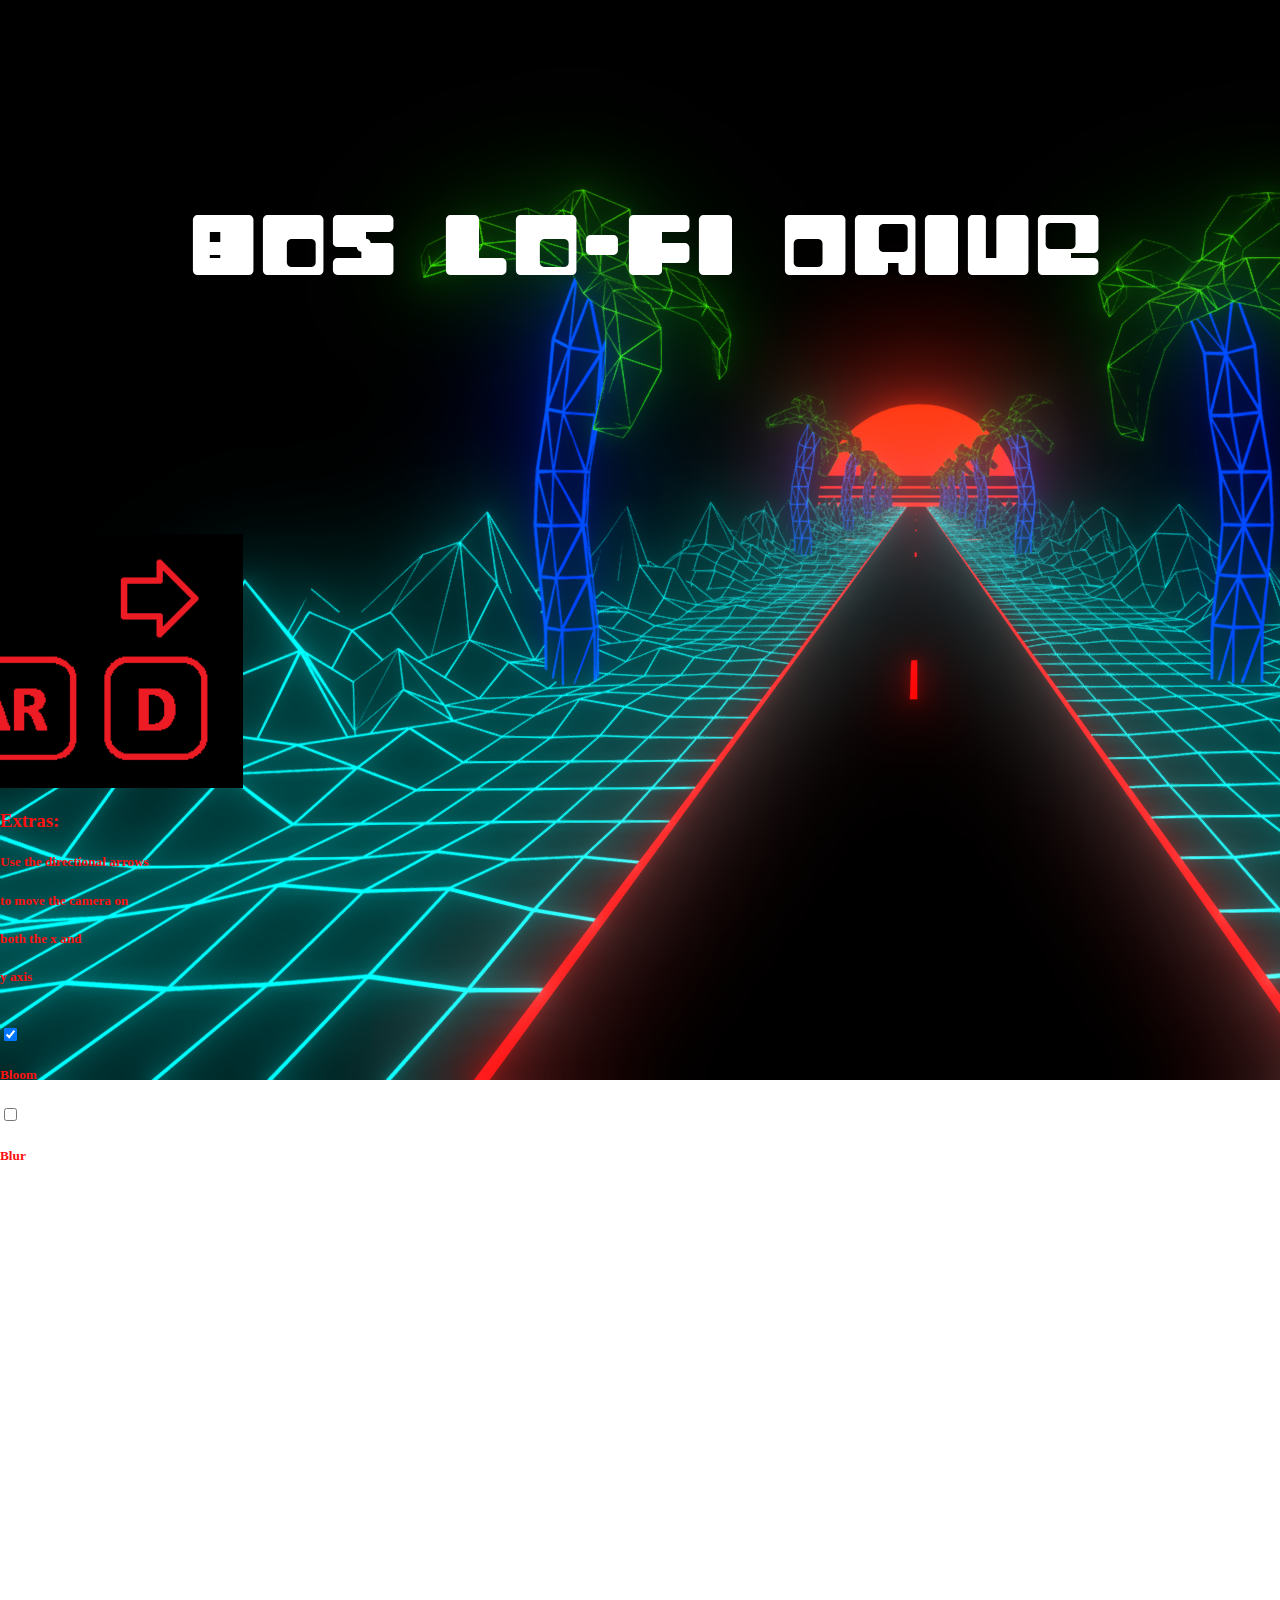
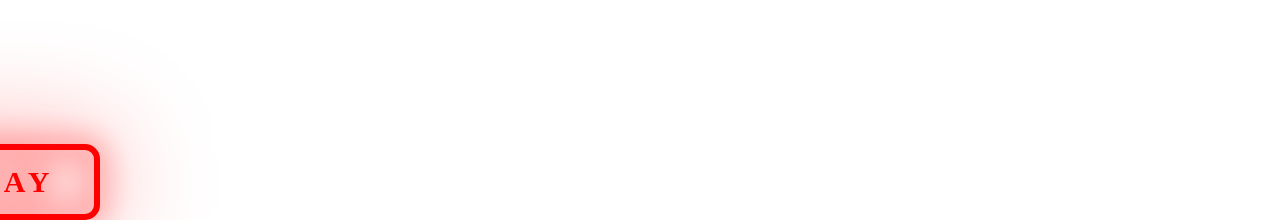
<file: index.html>
<!DOCTYPE html>
<html>
	<head>
		<meta charset="utf-8">
		<title>lo-fi drive</title>

		<meta name="viewport" content="width=device-width, initial-scale=1">
		<link href="https://cdn.jsdelivr.net/npm/bootstrap@5.2.0/dist/css/bootstrap.min.css" rel="stylesheet" integrity="sha384-gH2yIJqKdNHPEq0n4Mqa/HGKIhSkIHeL5AyhkYV8i59U5AR6csBvApHHNl/vI1Bx" crossorigin="anonymous">
		<link rel="stylesheet" href="https://cdn.jsdelivr.net/npm/bootstrap-icons@1.3.0/font/bootstrap-icons.css">

		<link rel="stylesheet" href="src/css/index.css">
		<script src="https://ajax.googleapis.com/ajax/libs/jquery/3.6.0/jquery.min.js"></script>
		<script src="https://cdn.jsdelivr.net/npm/bootstrap@5.2.0/dist/js/bootstrap.bundle.min.js" integrity="sha384-A3rJD856KowSb7dwlZdYEkO39Gagi7vIsF0jrRAoQmDKKtQBHUuLZ9AsSv4jD4Xa" crossorigin="anonymous"></script>
		<script src="https://cdn.jsdelivr.net/npm/@popperjs/core@2.11.5/dist/umd/popper.min.js" integrity="sha384-Xe+8cL9oJa6tN/veChSP7q+mnSPaj5Bcu9mPX5F5xIGE0DVittaqT5lorf0EI7Vk" crossorigin="anonymous"></script>
		<script src="https://cdn.jsdelivr.net/npm/bootstrap@5.2.0/dist/js/bootstrap.min.js" integrity="sha384-ODmDIVzN+pFdexxHEHFBQH3/9/vQ9uori45z4JjnFsRydbmQbmL5t1tQ0culUzyK" crossorigin="anonymous"></script>
		
		<style>
			body  {background-image: url("./images/wallpaper.png");}
		</style>
	</head>
	<body>
		
		<div class = "container text-center" id = "pageGrid">

			<div class = "row">
				<div class = "col">
					<div class = "container" >
						<p class= "glow" id = "idGameName">80s LO-FI DRIVE</p>
					</div>
				</div>
			</div>

			<div class = "row">
				<div class = "col" id = "instructions">
					<h3>How to play:</h3>
					<img src = "./images/commands.png" id = "commands">
				</div>
			
				<div class = "col">
				</div>

				<div class = "col" id = "extras">
					<h3> Extras:</h3>
					<h5>Use the directional arrows </h5>
					<h5>to move the camera on </h5>
					<h5> both the x and </h5>
					<h5>y axis </h5>
					<br>
					<input class="form-check-input" onclick = "changeBloom()" type="checkbox" value="true" id="checkBloom" checked>
					<label class="form-check-label" for="flexCheckDefault">
				 	<h5>Bloom</h5>

					 <input class="form-check-input" onclick = "changeBlur()" type="checkbox" value="false" id="checkBlur">
					 <label class="form-check-label" for="flexCheckDefault">
					 <h5>Blur</h5>
				</div>
			</div>

			<div class = "row justify-content-md-center" id = "selectDifficulty">
					<h2 class = "glow" id = "diffSelection">Select difficulty</h2>
					<div class = "col"></div>
					<div class = "col d-flex flex-row justify-content-center" id = "diffArrows">	
						<i class="bi bi-arrow-left-circle glow p-2" id = "leftArrow" onclick = "decreaseDifficulty()"></i>
						<h3 class = "glow " id="difficulty">NORMAL</h3>
						<i class="bi bi-arrow-right-circle glow p-2" id = "rightArrow" onclick = "increaseDifficulty()"></i>
					</div>
					<div class = "col"></div>
					<div class = "button" id = "btnPLAY" style="position: absolute;" onclick = "play()">PLAY</div>
			</div>

		</div>
		

		<script src='./src/index.js'></script>
	</body>
</html>
</file>
<file: src/css/index.css>
@import url("https://fonts.googleapis.com/css2?family=Asap&family=Roboto:ital,wght@0,500;0,900;1,500&display=swap");

@font-face {
  font-family: lo-fiFont;
  src: url("../fonts/digit_lofi/DIGILF__.TTF");
}

body {
  margin: 0px;
  padding: 0px;
  background-repeat: no-repeat;

}

.glow {
  font-family: lo-fiFont;
  font-size: 17vh;
  color: #fff;
  text-align: center;
  -webkit-animation: glow 1s ease-in-out infinite alternate;
  -moz-animation: glow 1s ease-in-out infinite alternate;
  animation: glow 1s ease-in-out infinite alternate;
}
@-webkit-keyframes glow {
  from {
    text-shadow: 0 0 10px #fff, 0 0 20px #fff, 0 0 30px #e60000, 0 0 40px #e60000, 0 0 50px #e60000, 0 0 60px #e60000, 0 0 70px #e60000;
  }
  to {
    text-shadow: 0 0 20px #fff, 0 0 30px #ff1010, 0 0 40px #ff1010, 0 0 50px #ff1010, 0 0 60px #ff1010, 0 0 70px #ff1010, 0 0 80px #ff1010;
  }
}

#BTNS{
  margin-top: 35%;
  margin-left: 17%;
  width: 60%;
}

#btnPLAY {
  color: #ff1010;
  border: 6px solid #ff1010;
  border-radius:15px;
  padding: 15px 25px;
  font-size: 30px;
  font-family: tahoma;
  text-align: center;
  letter-spacing:5px;
  cursor: pointer;
  font-weight: bold;
  filter: drop-shadow(0 0 15px #ff1010) drop-shadow(0 0 50px #ff1010) contrast(2) brightness(2);
  transition: .5s;
  margin-top: 11%;
  width: 10%;
}

#btnPLAY:hover {
  color: black;
  background-color: #ff1010;
  filter: drop-shadow(0 0 20px #ff1010) contrast(2) brightness(2);
}

#instructions{
  color: #ff1010;
  margin-left: -35%;
  margin-top: 0%;
  font: Arial, sans-serif;
  font-weight: lighter;
}

#commands {
  margin-top: 2%;
  width:40%;
}

#extras{
  color: #ff1010;
  margin-right: -20%;
  margin-top: 0%;
  font: Arial, sans-serif;
  font-weight: lighter;
}

#effects{
  color: #ff1010;
  margin-right: -90%;
  margin-top: 1%;
  font: Arial, sans-serif;
  font-weight: lighter;
}

#selectDifficulty{
  margin-left: -10vh;
}

#diffSelection {
  font-size: 80px;
}

#diffArrows{
  margin-left: -1vh;
}

#difficulty{
  font-size: 7vh;
  margin-top: -0.4vh; 
}

#leftArrow{
  color: #ff1010;
  font-size: 3rem;
}

#rightArrow{
  color: #ff1010;
  font-size: 3rem;

}
</file>
